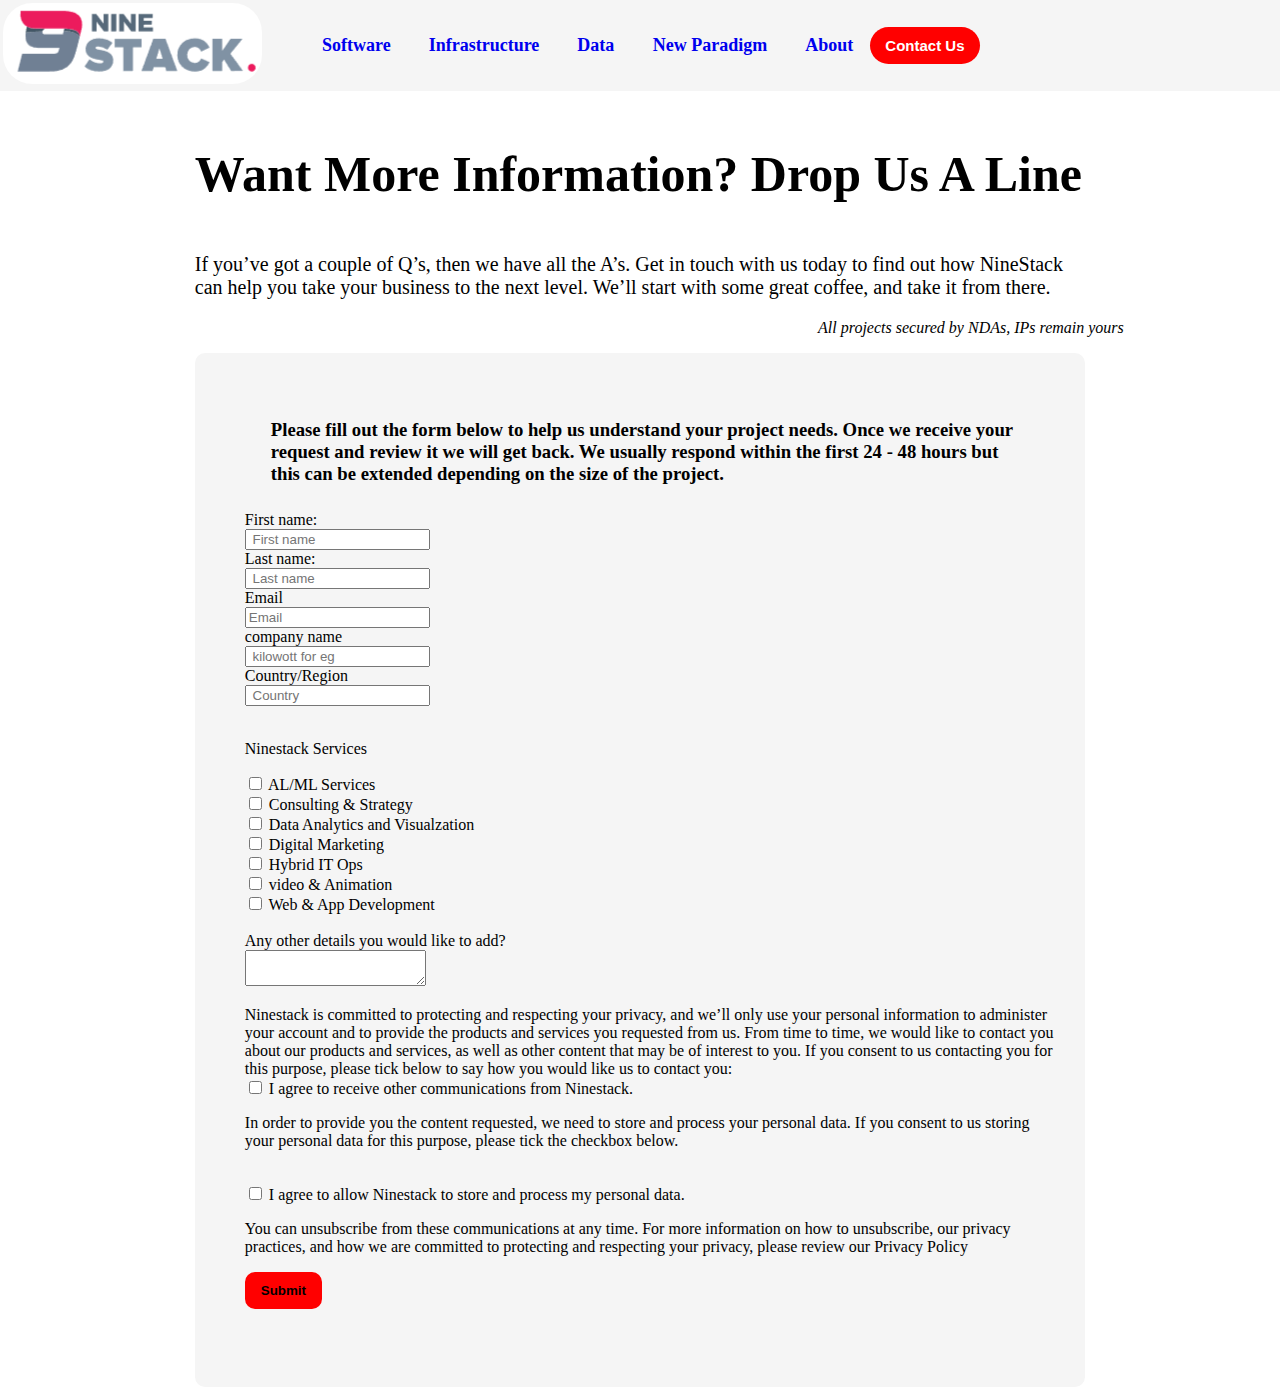
<file: ninestack/index.html>
<!DOCTYPE html>
<html lang="en">
<head>
    <meta charset="UTF-8">
    <meta http-equiv="X-UA-Compatible" content="IE=edge">
    <meta name="viewport" content="width=device-width, initial-scale=1.0">
    <title>contact us</title>
    <link rel="stylesheet" href="style.css">
    <link rel="stylesheet" href="2ndcss.css">
    
</head>

<body >
    
    <header>
        <a href="home.html"> <img id="header-pic" src="nini.png" alt="ninrsatck-logo" > </a>
        <ul id="menu" > 
            <li class="active" ><a href="software.html"> Software </a></li>
            <li> <a href="Infrastructure.html" > Infrastructure </a></li>
            <li> <a href="data.html"> Data </a> </li>
            <li> <a href="New Paradigm.html"> New Paradigm </a></li>
            <li> <a href="about.html"> About </a></li>
             

             
        </ul>
       
        <a href="index.html" class="CONTACT"><strong> Contact Us</strong></a>


    </header>

<main >
    
        
        <p id="line">Want More Information? Drop Us A Line</p>
        <P id="line2"> If you’ve got a couple of Q’s, then we have all the A’s. Get in touch with us today to find out how NineStack can help you take your business to the next level. We’ll start with some great coffee, and take it from there.</P>
        <P id="line3">All projects secured by NDAs, IPs remain yours</P>
        <div class="form"> 
            <h3>Please fill out the form below to help us understand your project needs. Once we receive your request and review it we will get back. We usually respond within the first 24 - 48 hours but this can be extended depending on the size of the project. </h3>
            <form >
            <!--name , email, more details-->
            <label for="fname">First name:</label><br>
            <input type="text" id="fname" name="fname" value="" placeholder=" First name"><br>
            <label for="lname">Last name:</label><br>
            <input type="text" id="lname" name="lname" value="" placeholder=" Last name">
            <div><label for="email">Email</label></div>
                <div><input id="eamil" placeholder="Email"></div>
            <div><label for="company name">company name</label></div>
                <div><input id="company name"  placeholder=" kilowott for eg"></div>
            <div><label for="counrty/region">Country/Region</label></div>
                <div><input id="country/region" placeholder=" Country"></div>
                <br>
                <p>Ninestack Services</p>
                <!--check box to selct the option-->
                <input type="checkbox" id="AI/ML Services" name="AL/ML Services" value="">
                  <label for="AL/ML Services">AL/ML Services </label><br>
                <input type="checkbox" id="consulting & strategy" name="consulting & strategy" value="">
                  <label for="consulting & strategy">Consulting & Strategy </label><br>
                <input type="checkbox" id="data analytics and visualzation" name="data analytics and visualzation" value="">
                <label for="data analytics and visualzation">Data Analytics and Visualzation </label><br>
                <input type="checkbox" id="dm" name="digital marketing" value="">
                <label for="digital marketing">Digital Marketing </label><br>
                <input type="checkbox" id="hybrid IT Ops" name="hybrid IT Ops" value="">
                <label for="ghybrid IT Ops">Hybrid IT Ops </label><br>
                <input type="checkbox" id="video & Animation" name="video & Animation" value="">
                <label for="video & Animation">video & Animation </label><br>
                <input type="checkbox" id="Web & App Development" name="Web & App Development" value="">
                <label for="Web & App Development">Web & App Development </label><br>
                <!-- text area to wrtie message-->
                <br>
                <div><label for="message">Any other details you would like to add?</label></div>
                <diV><textarea id=" MESSAGE"> </textarea></diV>
                
        <section>
            <p>Ninestack is committed to protecting and respecting your privacy, and we’ll only use your personal information to administer your account and to provide the products and services you requested from us. From time to time, we would like to contact you about our products and services, as well as other content that may be of interest to you. If you consent to us contacting you for this purpose, please tick below to say how you would like us to contact you:
               <br>
                <input type="checkbox" id="1" name="1" value="">
                <label for="1">I agree to receive other communications from Ninestack.</label><br>
            </p>
            <p>In order to provide you the content requested, we need to store and process your personal data. If you consent to us storing your personal data for this purpose, please tick the checkbox below.
    
            </p><br>
            <input type="checkbox" id="2" name="2" value="">
                <label for="2">I agree to allow Ninestack to store and process my personal data.</label><br>
             <p>You can unsubscribe from these communications at any time. For more information on how to unsubscribe, our privacy practices, and how we are committed to protecting and respecting your privacy, please review our Privacy Policy
             </p>   
    
             <input type="submit" value="Submit" id="submit">
             <br><br>
    
    
        </section>
    
          </form>
          
         </div>
        
</main>
</body>
</html>
</file>
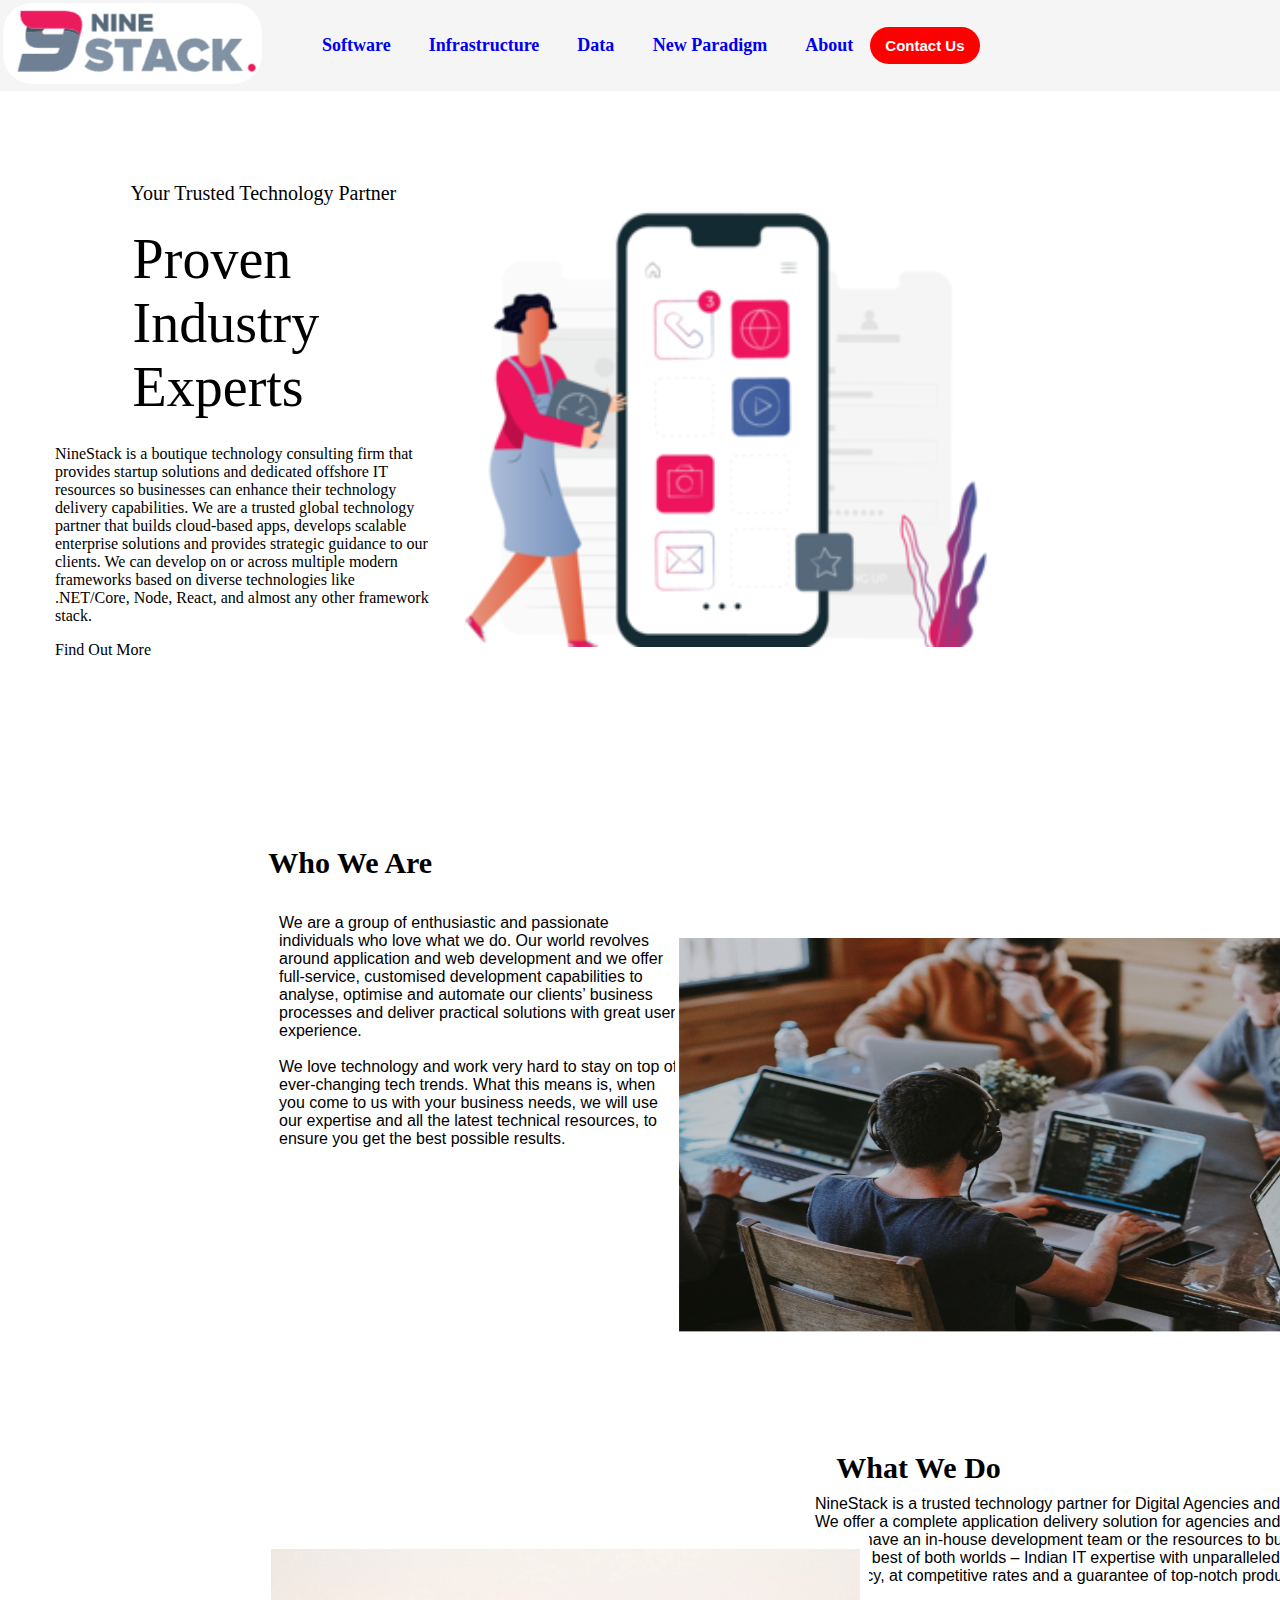
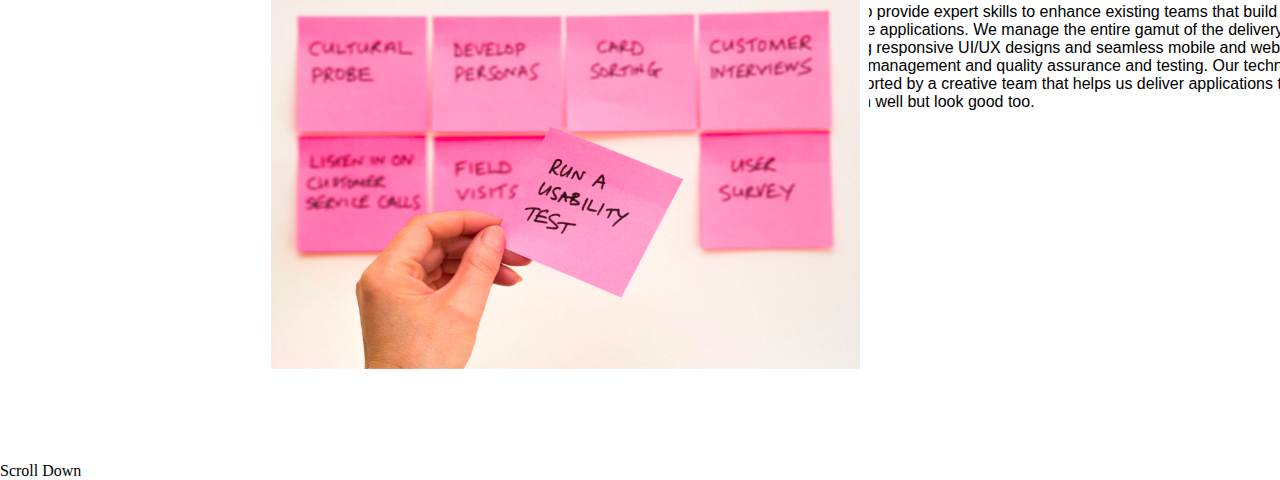
<file: ninestack/about.html>
<!DOCTYPE html>
<html lang="en">
<head>
    <meta charset="UTF-8">
    <meta http-equiv="X-UA-Compatible" content="IE=edge">
    <meta name="viewport" content="width=device-width, initial-scale=1.0">
    <title>About</title>
    <link rel="stylesheet" href="style.css">
    <link rel="stylesheet" href="2ndcss.css">
</head>
<body>
    <header>
        <a href="home.html"> <img id="header-pic" src="nini.png" alt="ninrsatck-logo" > </a>
      
     
      <ul id="menu" > 
          <li class="active" ><a href="software.html"> Software </a></li>
          <li> <a href="Infrastructure.html" > Infrastructure </a></li>
          <li> <a href="data.html"> Data </a> </li>
          <li> <a href="New Paradigm.html"> New Paradigm </a></li>
          <li> <a href="about.html"> About </a></li>
           
           
      </ul>
      <a href="index.html" class="CONTACT"><strong> Contact Us</strong></a>



  </header>
  <main>
    <div id="margin-about" class="site-content">
      <section class="hero_panel">
          <div class="container">
              <div class="row-1">
              <div class="col-2">
                  <p class="para">Your Trusted Technology Partner</p>
                  <h1 class="display-4 bold mb-4 mt-2">Proven Industry Experts</h1>
                  <p>NineStack is a boutique technology consulting firm that provides startup solutions and 
                      dedicated offshore IT resources so businesses can enhance their technology delivery capabilities. 
                      We are a trusted global technology partner that builds cloud-based apps, develops scalable enterprise solutions and provides strategic guidance to our clients.
                       We can develop on or across multiple modern frameworks based on diverse technologies like .NET/Core, Node, React, and almost any other framework stack.
  
                  </p> 
                       <a id="find" href="#who">Find Out More</a>
                      </div>
                      <div class="col-2">
                      <img  class=" picc" src="picc.png"
                        alt="Ninestack">
                      </div> <br>
                  </div>
              </div>
              <br>
          </section>
        <section id="who" class="services_block">
            <div class="container">
                <div class="row">
                <div class="col-2 order-2 order-lg-1">
                    <div class="who-we"> <h2 class="bold mb-4 text-lg-left text-center">Who We Are</h2> </div> 
                    <p class="excerpt">We are a group of enthusiastic and passionate individuals who love what we do.
                         Our world revolves around application and web development and we offer full-service, customised development capabilities to analyse,
                          optimise and automate our clients’ business processes and deliver practical solutions with great user experience.
                          <br>
                          <br>
                          We love technology and work very hard to stay on top of ever-changing tech trends.
                           What this means is, when you come to us with your business needs, we will use our expertise and all the latest technical resources,
                            to ensure you get the best possible results.
                        
                 </div>
                        <div class="col-2 order-1 order-lg-2"> 
                            <img decoding="async" class=" picc3"
                                  src="picc3.png" 
                                  alt="Ninestack">
                        </div>
                </div>
            </div>
          
        </section>
        <section id="what" class="services_block-2">
          <div class="container"><div class="row">
              <div class="col-2 text-lg-left text-center"> 
                  
                      </div>
                      <div class="col-2 pl-lg-5">

                          <div class="what-we">  <h2 class="bold mb-4 text-lg-left text-center">What We Do</h2></div> 
                          
                          <p class="excerpt-2">NineStack is a trusted technology partner for Digital Agencies and Businesses alike.
                               We offer a complete application delivery solution for agencies and businesses that do not have an in-house development team or the resources to build one.
                                We bring you the best of both worlds – Indian IT expertise with unparalleled European efficiency,
                                 at competitive rates and a guarantee of top-notch products.
                                 <br>
                                 <br>
                                 We also provide expert skills to enhance existing teams that build web, 
                                 mobile and software applications. We manage the entire gamut of the delivery lifecycle,
                                  from creating responsive UI/UX designs and seamless mobile and web apps, through to project management and quality assurance and testing. 
                                  Our technological expertise is supported by a creative team that helps us deliver applications that not only function well but look good too.
                              </p>
                              <img  class="picc4" src="picc4.png" alt=" what we do">
                            
                              
                          </div>
                      </div>
                      <br>
                  </div>
      </section>
      <br> <br><br>
  
</main>



<footer>
    <span class="scroll-btn">
        <div class="scroll-downs">
          <div class="mousey">
            <div class="scroller">
  
            </div>
          </div> 
          <sm>Scroll Down</sm>
        </div>
      </span>
</footer>    
</body>
</html>
</file>
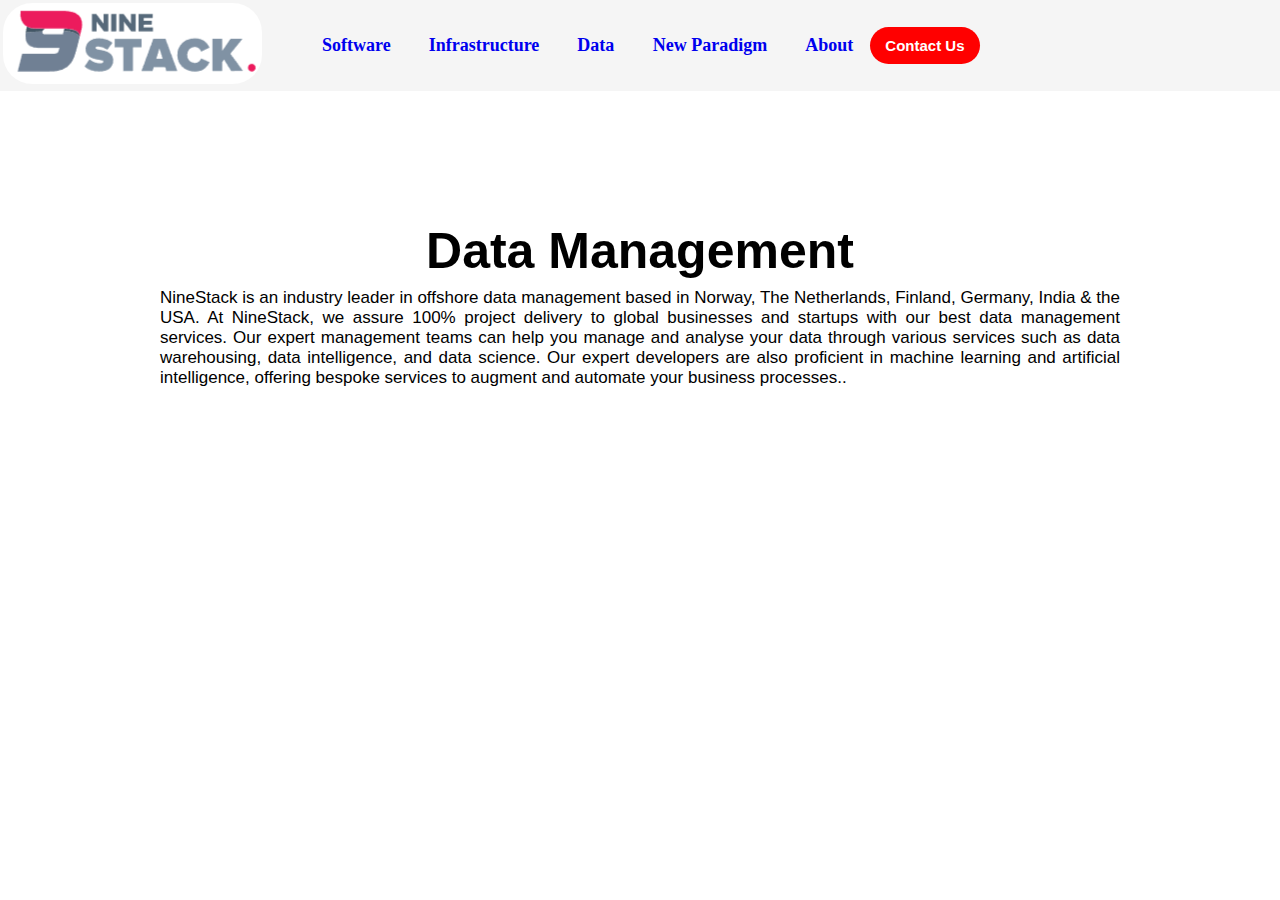
<file: ninestack/data.html>
<!DOCTYPE html>
<html lang="en">
<head>
    <meta charset="UTF-8">
    <meta http-equiv="X-UA-Compatible" content="IE=edge">
    <meta name="viewport" content="width=device-width, initial-scale=1.0">
    <title>Data</title>
    <link rel="stylesheet" href="style.css">
    <link rel="stylesheet" href="2ndcss.css">
</head>
<body>
    <header>
        <a href="home.html"> <img id="header-pic" src="nini.png" alt="ninrsatck-logo" > </a>
        <ul id="menu" > 
            <li class="active" ><a href="software.html"> Software </a></li>
            <li> <a href="Infrastructure.html" > Infrastructure </a></li>
            <li> <a href="data.html"> Data </a> </li>
            <li> <a href="New Paradigm.html"> New Paradigm </a></li>
            <li> <a href="about.html"> About </a></li>
            
             
        </ul>
        <a href="index.html" class="CONTACT"><strong> Contact Us</strong></a>
       



    </header>
    <main>
        <section>
            <div class=" section">
             <p id="name" > Data Management</p>
            <p class="box">NineStack is an industry leader in offshore data management based in Norway, 
                The Netherlands, Finland, Germany, India & the USA. At NineStack, we assure 100% project delivery to global businesses and startups with
                 our best data management services. Our expert management teams can help you manage and analyse your data through various services such as data warehousing, data intelligence, and data science. Our expert developers are also
                 proficient in machine learning and artificial intelligence, offering bespoke services to augment and automate your business processes..</p>
</div>
        </section>
    </main>
    
</body>
</html>
</file>
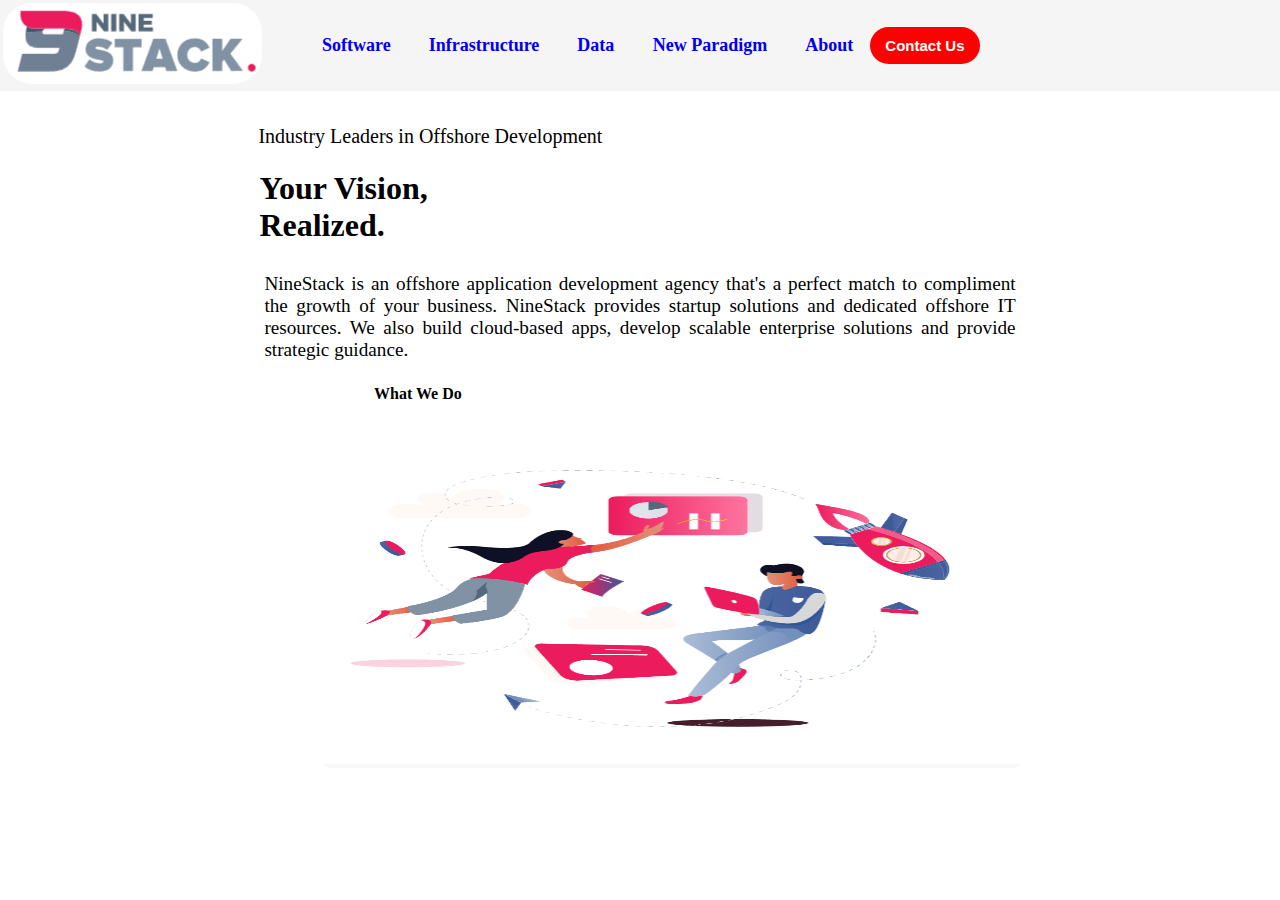
<file: ninestack/home.html>
<!DOCTYPE html>
<html lang="en">
<head>
    <meta charset="UTF-8">
    <meta http-equiv="X-UA-Compatible" content="IE=edge">
    <meta name="viewport" content="width=device-width, initial-scale=1.0">
    <title>Ninestack</title>
    <link rel="stylesheet" href="style.css">
</head>
<body>
    <div class="container">
    <header>
          <a href="home.html"> <img id="header-pic" src="nini.png" alt="ninrsatck-logo" > </a>
        
       
        <ul id="menu" > 
            <li class="active" ><a href="software.html"> Software </a></li>
            <li> <a href="Infrastructure.html" > Infrastructure </a></li>
            <li> <a href="data.html"> Data </a> </li>
            <li> <a href="New Paradigm.html"> New Paradigm </a></li>
            <li> <a href="about.html"> About </a></li>
           <!-- <a><li class="CONTACT"  href="index.html"> Contact Us  </li></a> -->  
             
        </ul><a href="index.html" class="CONTACT"><strong> Contact Us</strong></a>
        
       



    </header>
    <main>
        <div class="para"><p>Industry Leaders in Offshore Development</p></div>
        <h1>Your Vision, <br> Realized.</h1>
        <div class="para2" ><section >NineStack is an offshore application development agency that's a perfect match to compliment the growth of your business. NineStack provides startup solutions and dedicated offshore IT resources. We also build cloud-based apps, develop scalable enterprise solutions and provide strategic guidance.</section></div>
         <br> <a class="para3" href="about.html#what">What We Do</a>
        
    </main>
    <img id="pic" src="pic.png" alt="picture">
    </div>
</body>
</html>
</file>
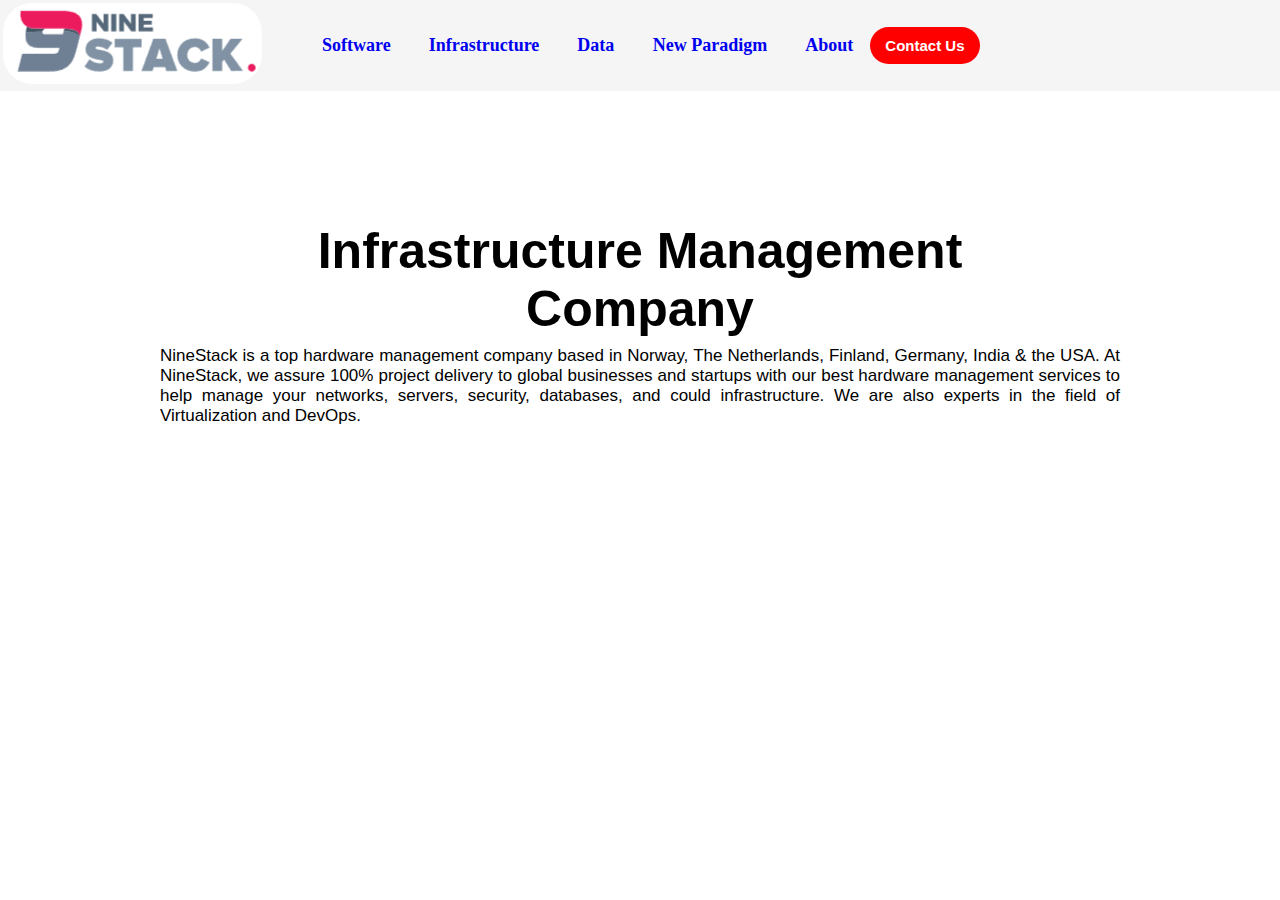
<file: ninestack/Infrastructure.html>
<!DOCTYPE html>
<html lang="en">
<head>
    <meta charset="UTF-8">
    <meta http-equiv="X-UA-Compatible" content="IE=edge">
    <meta name="viewport" content="width=device-width, initial-scale=1.0">
    <title>Infrastructure</title>
    <link rel="stylesheet" href="style.css">
    <link rel="stylesheet" href="2ndcss.css">
</head>

<body>
    <header>
        <a href="home.html"> <img id="header-pic" src="nini.png" alt="ninrsatck-logo" > </a>
        <ul id="menu" > 
            <li class="active" ><a href="software.html"> Software </a></li>
            <li> <a href="Infrastructure.html" > Infrastructure </a></li>
            <li> <a href="data.html"> Data </a> </li>
            <li> <a href="New Paradigm.html"> New Paradigm </a></li>
            <li> <a href="about.html"> About </a></li>
           
        </ul>
        <a href="index.html" class="CONTACT"><strong> Contact Us</strong></a>
       



    </header>
    
</body>
<main>
    <section>
        <div class=" section">
         <p id="name" > Infrastructure Management Company</p>
        <p class="box">NineStack is a top hardware management company based in Norway, The Netherlands, Finland, Germany, 
            India & the USA. At NineStack, we assure 100% project delivery to global businesses and startups with our best hardware 
            management services to help manage your networks, servers, security, 
            databases, and could infrastructure. We are also experts in the field of Virtualization and DevOps.</p>
</div>
    </section>
    
</main>
</html>
</file>
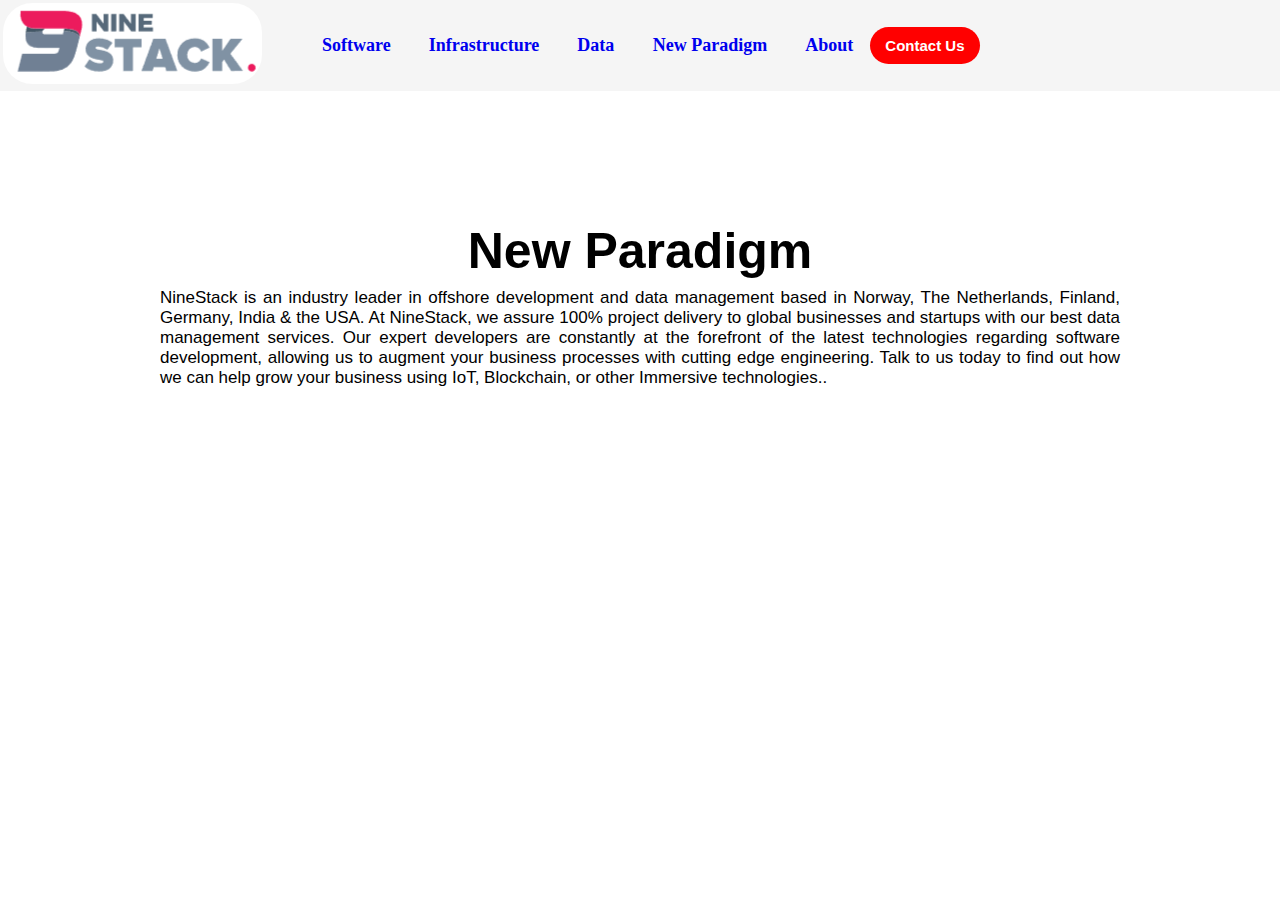
<file: ninestack/New Paradigm.html>
<!DOCTYPE html>
<html lang="en">
<head>
    <meta charset="UTF-8">
    <meta http-equiv="X-UA-Compatible" content="IE=edge">
    <meta name="viewport" content="width=device-width, initial-scale=1.0">
    <title>New Paradigm</title>
    <link rel="stylesheet" href="style.css">
    <link rel="stylesheet" href="2ndcss.css">
</head>
<body>
    <header>
        <a href="home.html"> <img id="header-pic" src="nini.png" alt="ninrsatck-logo" > </a>
        <ul id="menu" > 
            <li class="active" ><a href="software.html"> Software </a></li>
            <li> <a href="Infrastructure.html" > Infrastructure </a></li>
            <li> <a href="data.html"> Data </a> </li>
            <li> <a href="New Paradigm.html"> New Paradigm </a></li>
            <li> <a href="about.html"> About </a></li>
            
             
        </ul>
       

        <a href="index.html" class="CONTACT"><strong> Contact Us</strong></a>

    </header>
    <main>
        <section>
            <div class=" section">
             <p id="name" > New Paradigm</p>
            <p class="box">NineStack is an industry leader in offshore development and data management based in Norway, 
                The Netherlands, Finland, Germany, India & the USA. At NineStack, we assure 100% project delivery to global businesses and startups 
                with our best data management services. Our expert developers are constantly at the forefront of the latest technologies regarding software development, allowing us to augment your business processes with cutting edge engineering. 
                Talk to us today to find out how we can help grow your business using IoT, Blockchain, or other Immersive technologies..</p>
</div>
        </section>
    </main>
    
</body>
</html>
</file>
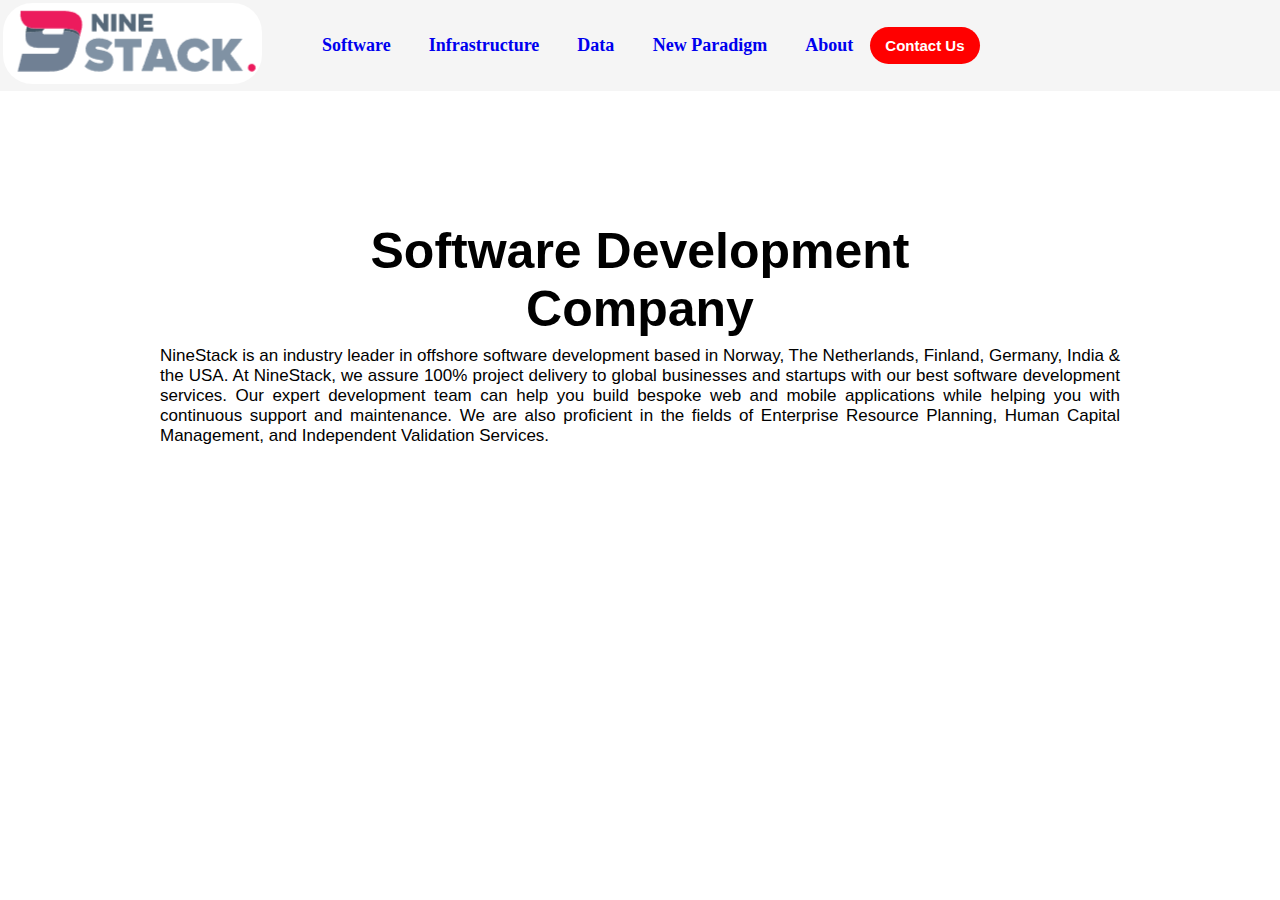
<file: ninestack/software.html>
<!DOCTYPE html>
<html lang="en">
<head>
    <meta charset="UTF-8">
    <meta http-equiv="X-UA-Compatible" content="IE=edge">
    <meta name="viewport" content="width=device-width, initial-scale=1.0">
    <title>Software</title>
    <link rel="stylesheet" href="style.css">
    <link rel="stylesheet" href="2ndcss.css">
    

</head>
<body>
    <header>
        <a href="home.html"> <img id="header-pic" src="nini.png" alt="ninrsatck-logo" > </a>
        <ul id="menu" > 
            <li class="active" ><a href="software.html"> Software </a></li>
            <li> <a href="Infrastructure.html" > Infrastructure </a></li>
            <li> <a href="data.html"> Data </a> </li>
            <li> <a href="New Paradigm.html"> New Paradigm </a></li>
            <li> <a href="about.html"> About </a></li>
            
             
        </ul>
        <a href="index.html" class="CONTACT"><strong> Contact Us</strong></a>



    </header>
    <main>
        <section>
            <div class=" section">
             <p id="name" > Software Development Company</p>
            <p class="box">NineStack is an industry leader in offshore software development based in Norway, 
                The Netherlands, Finland, Germany, India & the USA. At NineStack, we assure 100% project delivery to global businesses and startups with our best software development services.
                 Our expert development team can help you build bespoke web and mobile applications while helping you with continuous support and maintenance.
                 We are also proficient in the fields of Enterprise Resource Planning, Human Capital Management, and Independent Validation Services.</p>
</div>
        </section>
      



    </main>
    
</body>
</html>
</file>
<file: ninestack/style.css>
body{
    background-color: white;
    margin: 0;
}
main{
    padding: 4px;
    grid-area: main;
}
aside{
    grid-area: aside;
}
header{
    background-color:whitesmoke;
    display: flex;
    align-items: center;
    margin: 0px;
    grid-area: header;  
}
#header-pic{
    border: 1px solid transparent;
    border-radius: 30px;
    margin: 2px;
}
#menu li{
    text-decoration: none;
    color: black;
    display: inline;
    font-size: large;
    font-weight: bold;
}
#menu li a {
    display: inline-flex;
    text-decoration: none;
    margin: 15px;
    border-radius: 20px;
    border: 2px solid transparent;
}

menu{
    margin-left:auto ;
}

#pic{
  border: 1px solid transparent;
  margin-left: 30%;
  margin-right: 20%;
  height: 350px;
  width: 700px;
  border-radius: 10px;
  float: inline-end;
}
#BU{
    border: 2px solid red;
}
.CONTACT{
    display: flex;
    background-color: red;
    color: white;
    padding: 10px 15px 10px 15px;
    border-radius: 40px;
    font-size: 15px;
    text-decoration: none;
    font-family: sans-serif;
    
}
a.CONTACT:hover{
    text-decoration: none;
    background-color: white;
    color: rgb(228, 39, 70);
    transition: 0.5s;
    border: 2px solid red;
}

h1{

    border: 1px solid transparent;
    text-align: justify;
    margin-left: 20%;
    margin-right: 50%;
}
.para{
    margin: 20px;
    margin-left: 20%;
    text-align: justify;
    font-size: 20px;
}
.para2{
    text-align: justify;
    margin-left: 20%;
    margin-right: 20%;
    font-size: 30px;
    border: 1px solid transparent;
    padding: 5px;
    border-left: 50%;
    font-size: 120%;
    font-weight: lighter ;
}
.para3{
    text-decoration: none;
    margin-left: 370px;
    font-weight: 600;
    color: black;
}
.container {
    display: grid;
    grid-template-areas: 
      "header header "
      "main main"
      "footer footer";
    grid-template-columns: auto 200px;
    grid-gap: 10px;
  }
/*
  footer{
    bottom:0;
    left: 0;
    position: fixed;
    background-color: rgb(255, 255, 255);
    width: 100%;
    color: rgb(7, 2, 2);
    text-align: center;
    padding: 5px;
}
span {
    word-wrap: break-word;
    word-break: break-word;
}

.scroll-downs {
    margin: 40px auto;
    width: 100px;
    height: 55px;
    cursor: pointer;
}

.mousey {
    width: 3px;
    padding: 10px 15px;
    height: 35px;
    border: 2px solid #ff0059;
    border-radius: 25px;
    opacity: .75;
    box-sizing: content-box;
    margin: auto;
}
.scroller {
    width: 3px;
    height: 10px;
    border-radius: 25%;
    background-color: #ff0059;
    animation-name: scroll;
    animation-duration: 2.2s;
    animation-timing-function: cubic-bezier(.15,.41,.69,.94);
    animation-iteration-count: infinite;
}
*/
</file>
<file: ninestack/2ndcss.css>
/*--- contact us css--- */

h1{
    text-align: center;
    border: 2px solid transparent;
    font-size: 70px;
}
.section{
    margin-top: 10%;
    ;
    display: -ms-inline-flexbox;
}
.box{

    border:  1px solid transparent;
    font-size: 17px;
    margin-left: 145px;
    margin-right: 145px;
    text-align: justify;
    padding: 10px;
    font-family: sans-serif;
  
    
}
#name{

    text-align: center;
    font-size: 50px;
    margin-left: 20%;
    margin-right: 20%;
    margin-bottom: -20px;
    font-family: sans-serif;
    font-weight: bold;
}  

h3{
  margin: 20px;
  border: 1px solid transparent;
  background-color: whitesmoke;
  padding: 5px;
  border-radius: 4px;
   
    
}
.margin{
    margin-left: 20px;
}
#submit{
     border: 10px solid red;
     background-color: red;
     font-weight: bolder;
     border-radius: 10px;
     color: black;    
}

.form{

    margin-left: 15%;
    margin-right: 15%;
    background-color:whitesmoke;
    padding: 40px 30px 60px 50px ;
    border-radius: 10px;

}
#line
{
    font-size: 50px;
    margin-left: 15%;
    font-weight: 700;
}
#line2{
    
    margin-left: 15%;
    margin-right: 15%;
    font-size: 20px;

}
#line3{
    margin-left: 64%;
    font-style: oblique;
    margin-right: 11%;
}
#proven{
    border: 1px solid transparent;
    text-align: justify;
    font-size: 32px;
    font-weight: bold;
}
.about-page{
    margin-top: 130px;border: 1px solid transparent;
    margin-left: 30%;
    margin-right: 20%;
    height: 350px;
    width: 700px;
    border-radius: 10px;
    float: inline-end;
    margin-left: 150px;
    margin-right: 200px;
    font-size: 17px;
    line-height: 25px;
}
#picc{
    border: 1px solid transparent;

  margin-left: 30%;
  margin-right: 20%;
  height: 350px;
  width: 700px;
  border-radius: 10px;
  float: inline-end;
  display: flex;
}
/*--- about page  us css--- */

#margin-about {
    padding-top: 105px;
}
.hero_panel {
    
   margin-top: -3%;
    display: flex;
    justify-content: center;
    align-items: center;

}
.container {
    max-width: 1140px;
    max-height: 487.27;
    width: 100%;
    padding-right: 15px;
    padding-left: 15px;

}
.row-1 {
    
    height: 487px;
  display: flex;

  flex-wrap: nowrap;
  margin-right: -15px;
  margin-left: -15px;
}
.col-1 {
  position: relative;
  width: 100%;
  padding-right: 15px;
  padding-left: 15px;

}
.picc3{
    
    height: 400px;
  width: 700px;
  margin-left: 50%;
  margin-top: -38%;
}

.picc4{
    
    height: 450px;
    width: 600px;
    margin-top: -42%;


}
.mb-4, .my-4 {
    margin-bottom: 1.5rem!important;
}
.mt-2, .my-2 {
    margin-top: 0.5rem!important;
}
.display-4 {
    font-size: 3.5rem;
    font-weight: 300;
}

#who{
    margin-left: 250px;
}
#what{
    margin-left: 250px;
    margin-top: 70px;
}
.services_page {
    padding: 180px 152;
    text-align: center;
    display: flex;
    display: -ms-flexbox;
    align-items: center;
    height: calc(100vh - 90px);
}
#ers
{
    margin-top: 200px;
    margin-left: 350px;
}
 span {
    word-wrap: break-word;
    word-break: break-word;
}
.text-center {
    text-align: center!important;
}
.excerpt{
   
    padding: 10px;
    height: 300px;
    width: 400px;
    padding: 5px 15x 5px 10px;
    font-family: sans-serif;
    text-align: left;
    font-size: 16px;
    font-weight: 200;
}
#find{
    text-decoration: none;
    color: black;
}
.services_block{
    margin-left: 5%;
   
    margin-top: 12%;
}
.excerpt-2
{
    
    height: 350px;
    width: 600px;
    padding: 10px 10px 10px 10px;
    margin-top: 5%;
    margin-left: 66%;
    margin-right: 0%;
    font-family: sans-serif;
    text-align: left;
    font-size: 16px;
    font-weight: 200;

    text-align: left;
}
.services_block-2{
    margin-top: 5%;
   
    
}
.what-we{
    margin-left: 60%;
    margin-bottom: -5%;
    font-size: 20px;
}
.who-we{
    margin-left: -80%;
    font-size: 20px;
}
</file>
